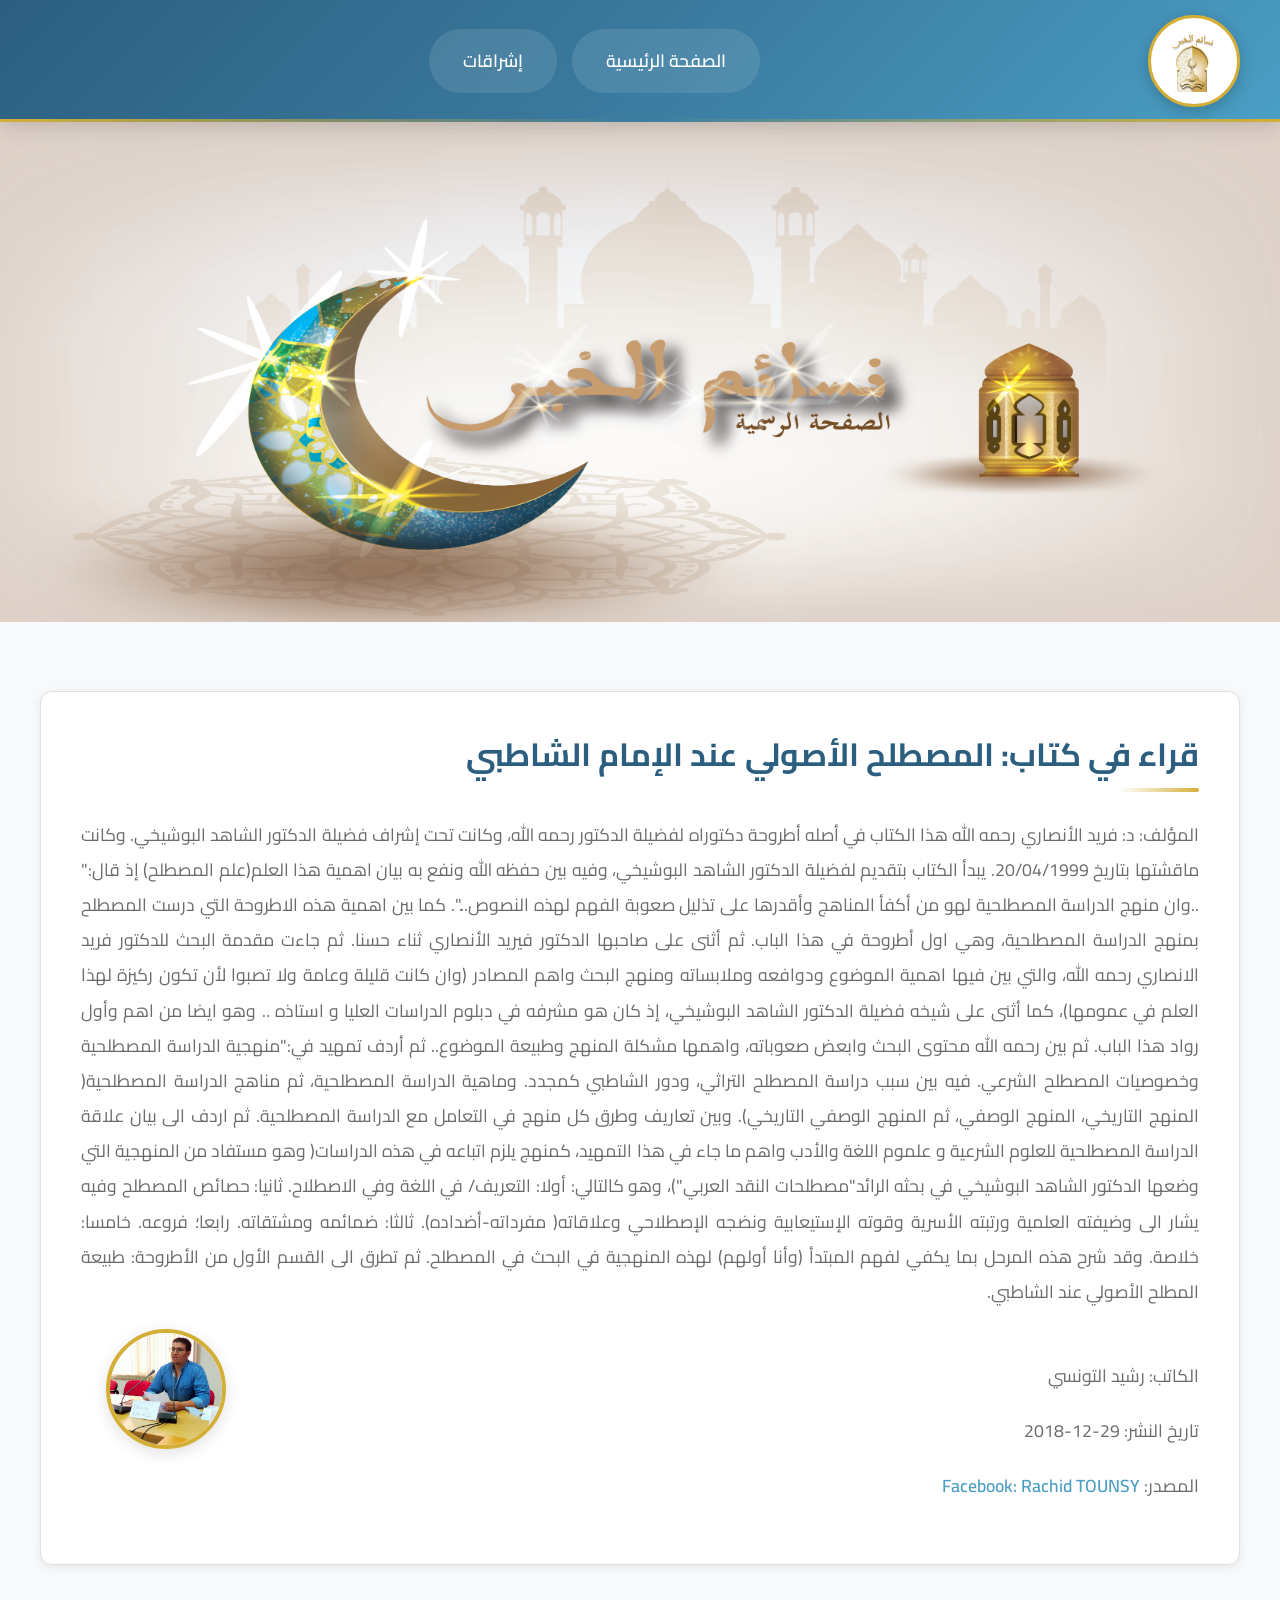
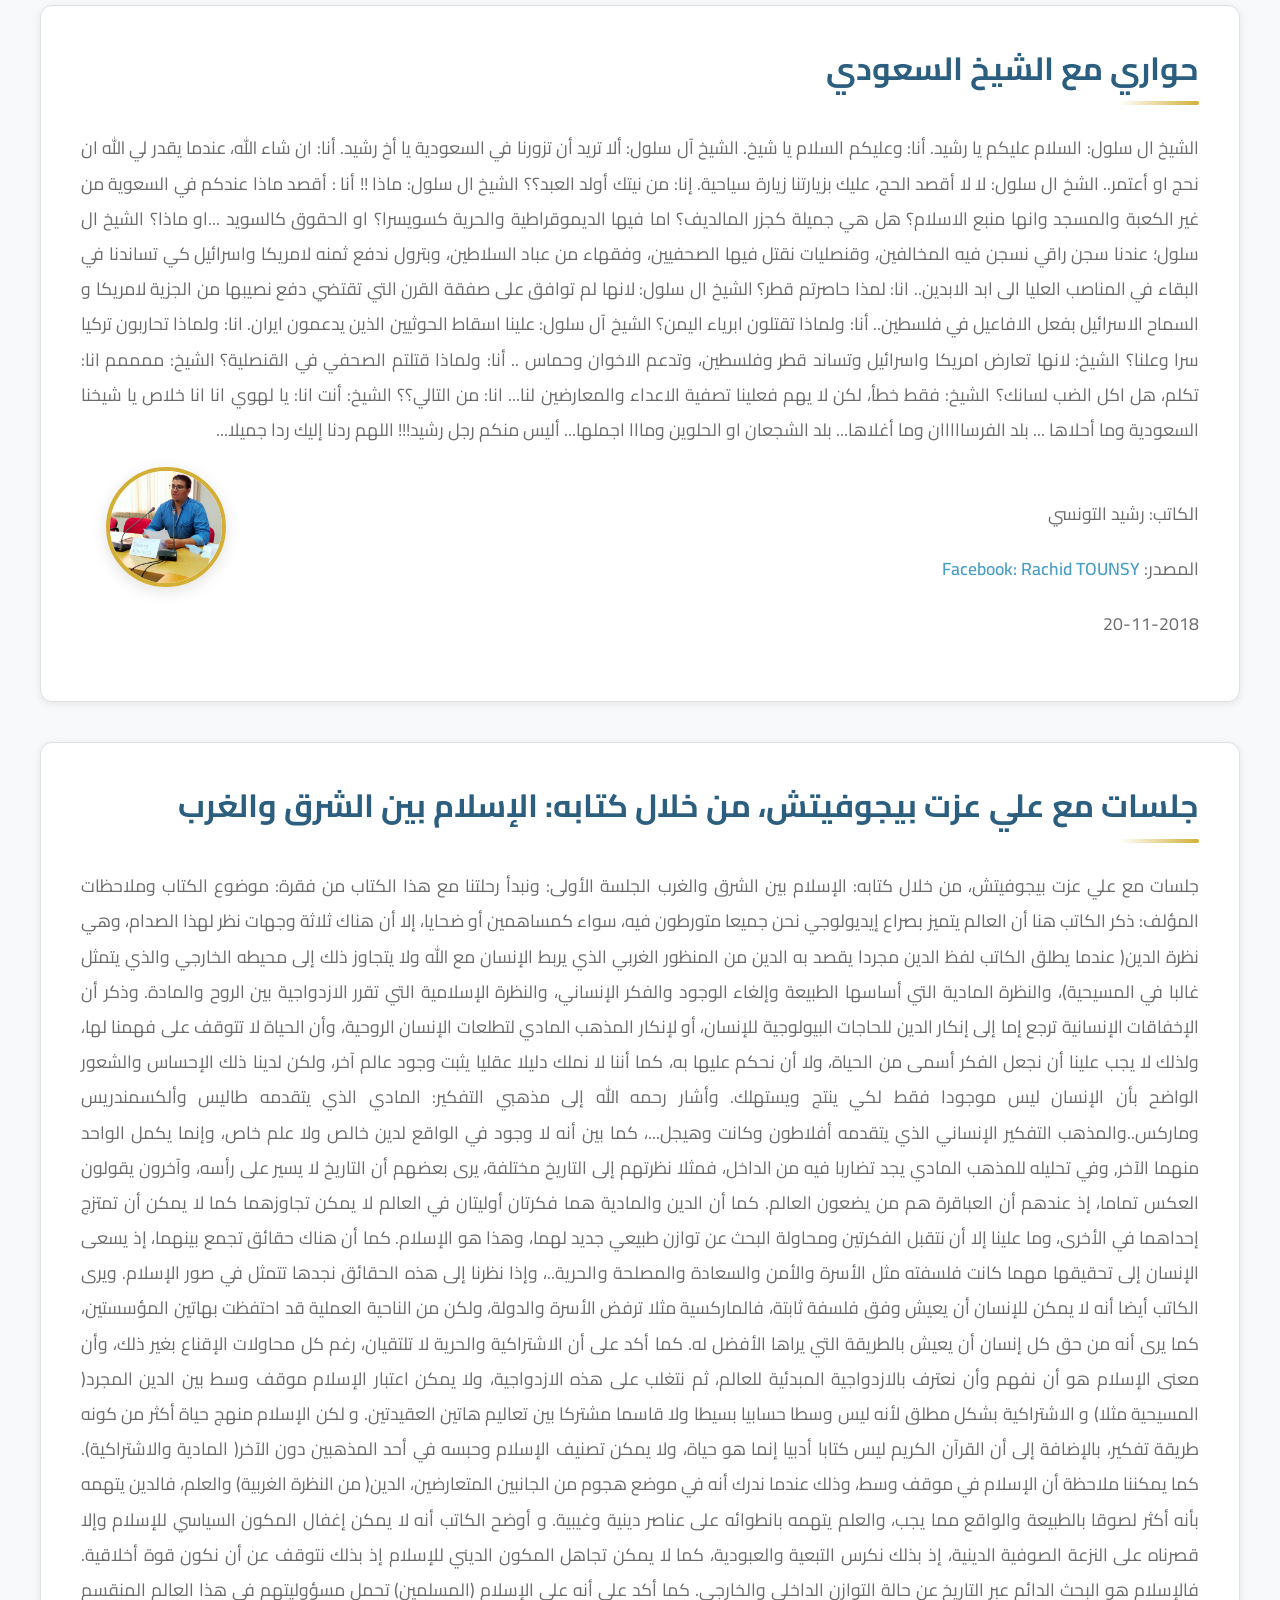
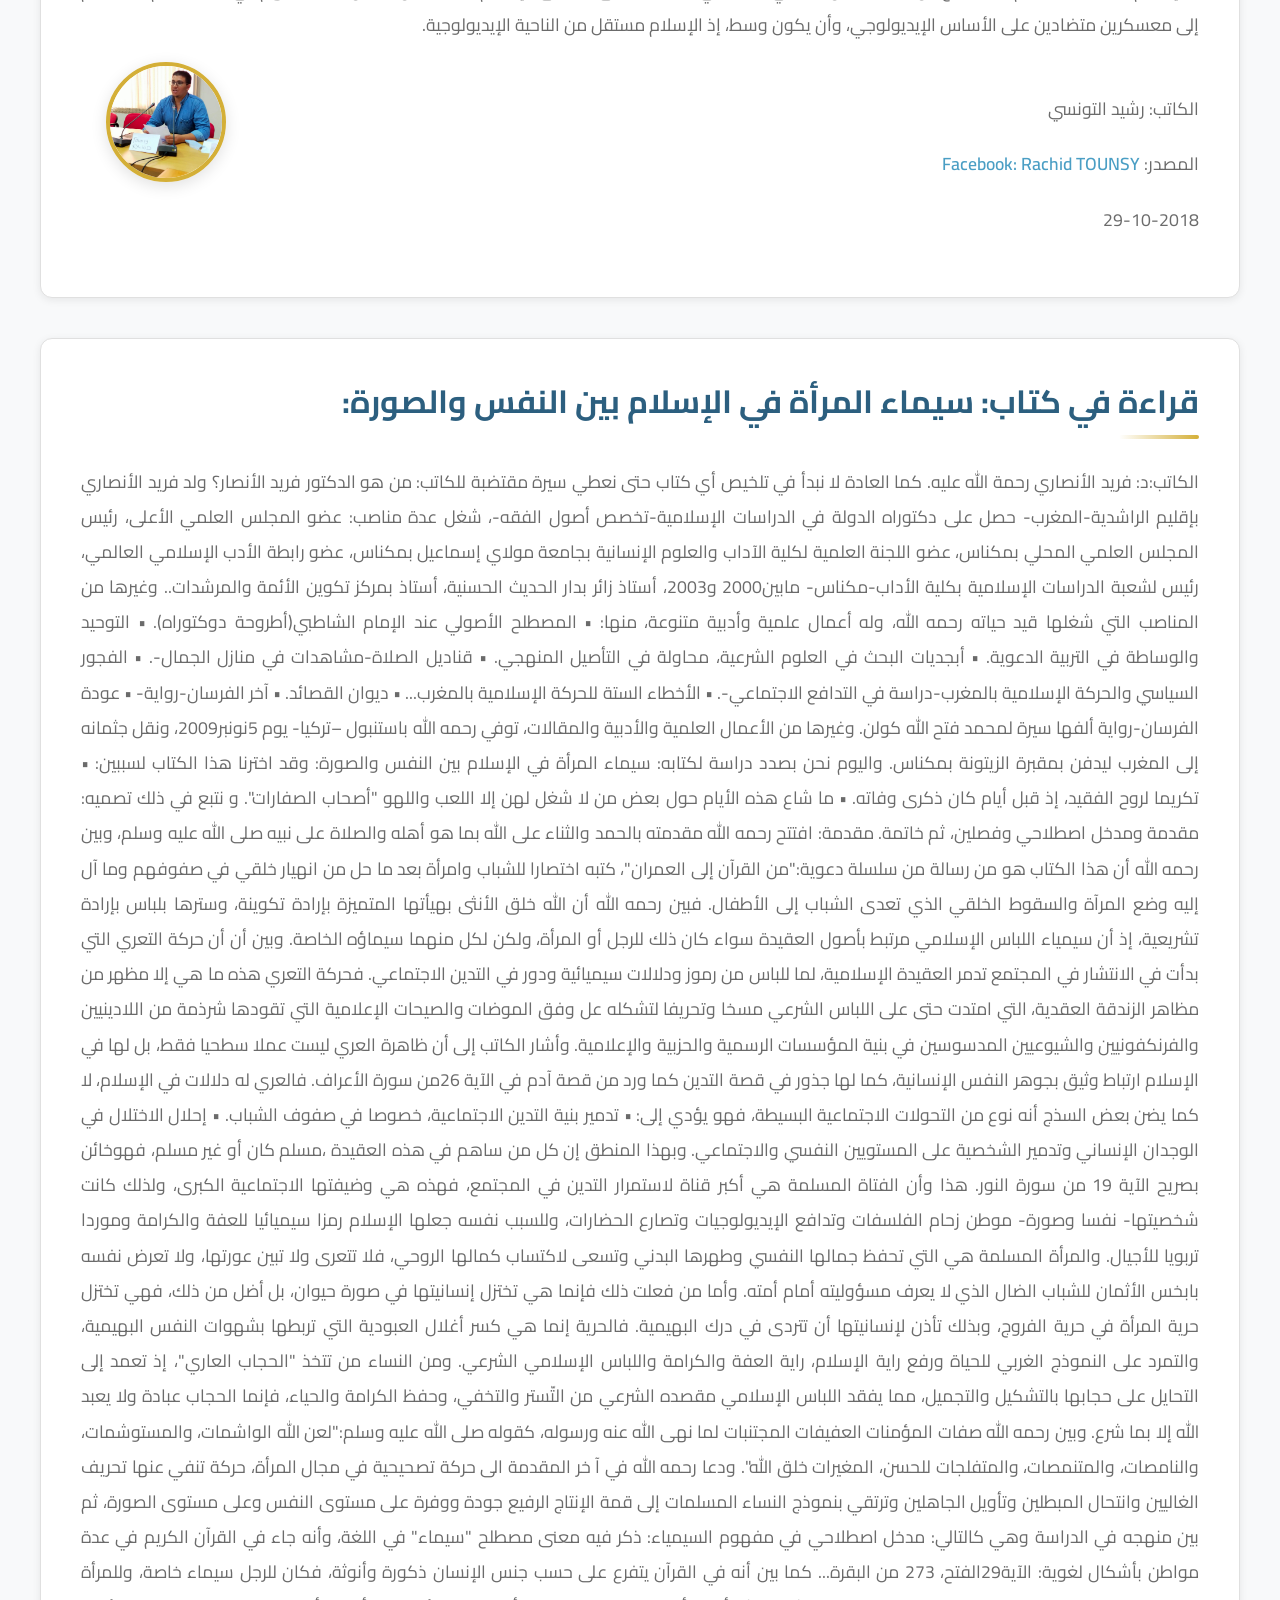
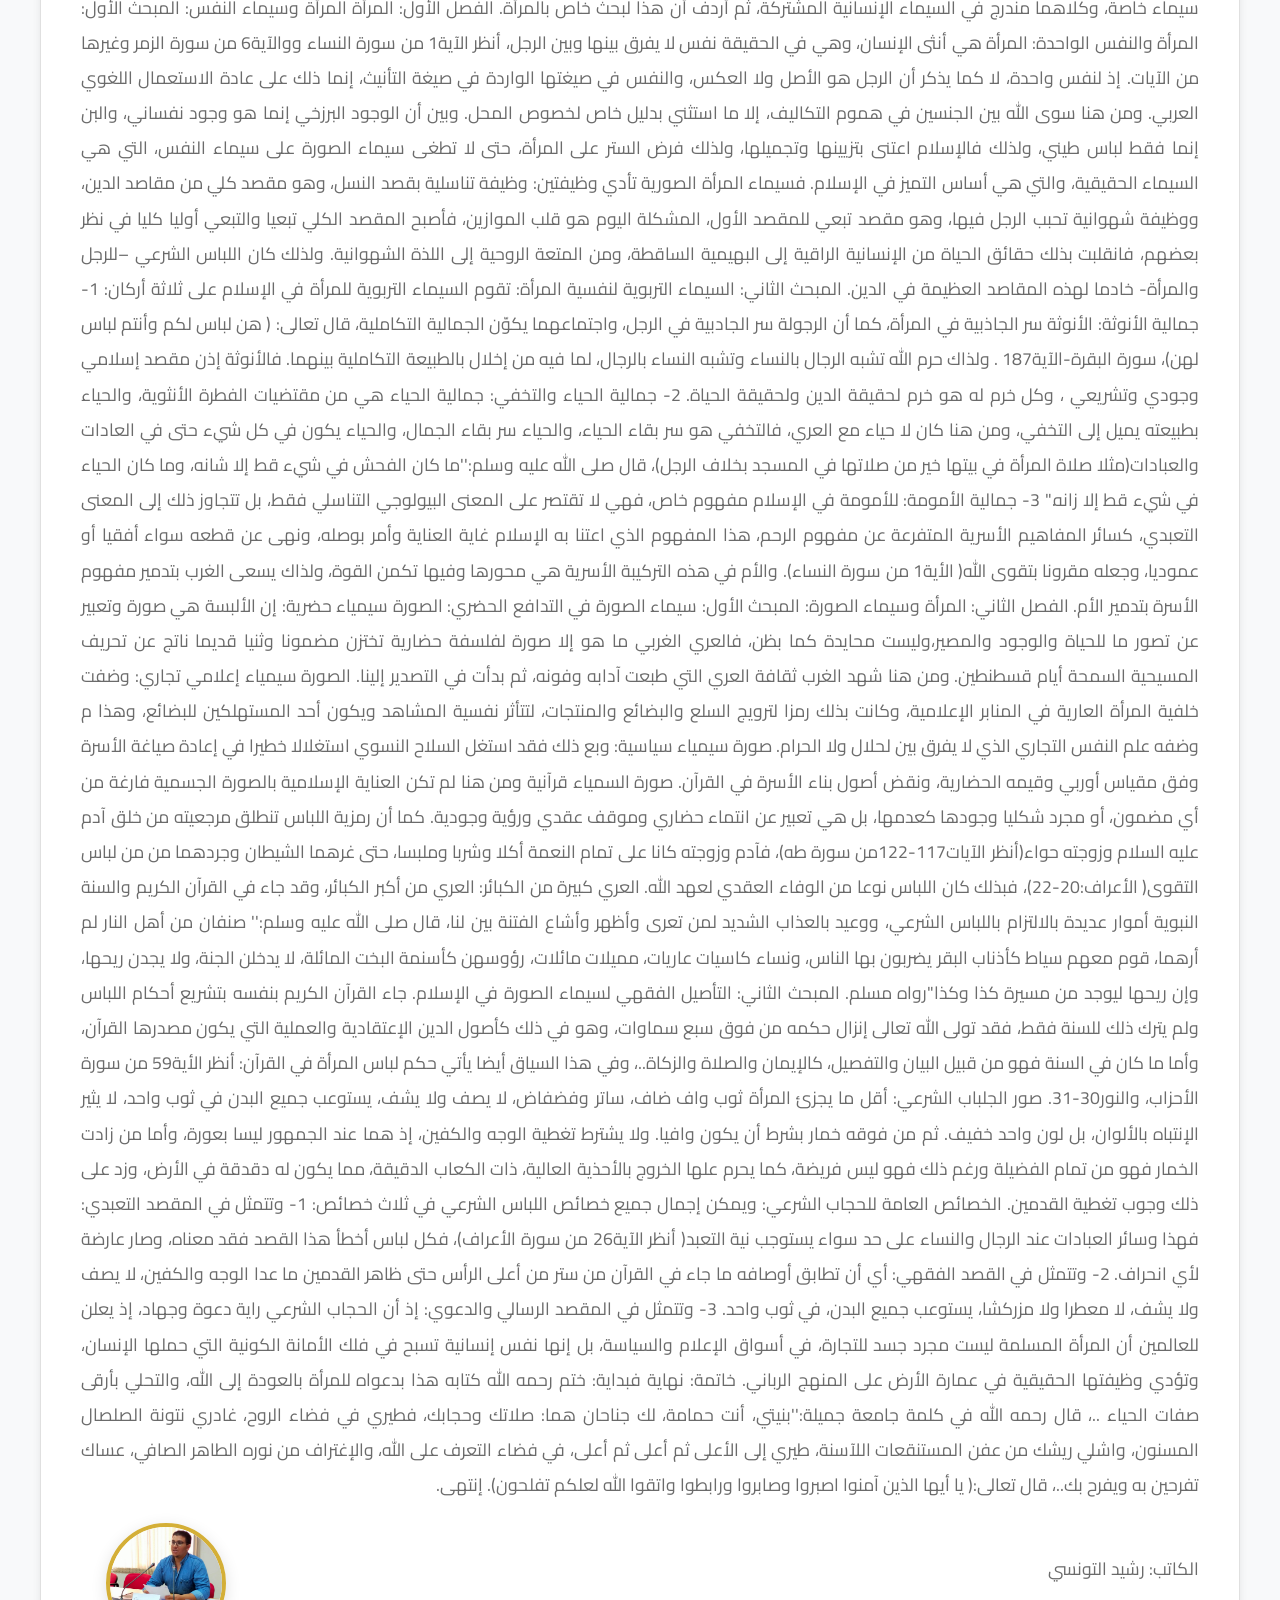
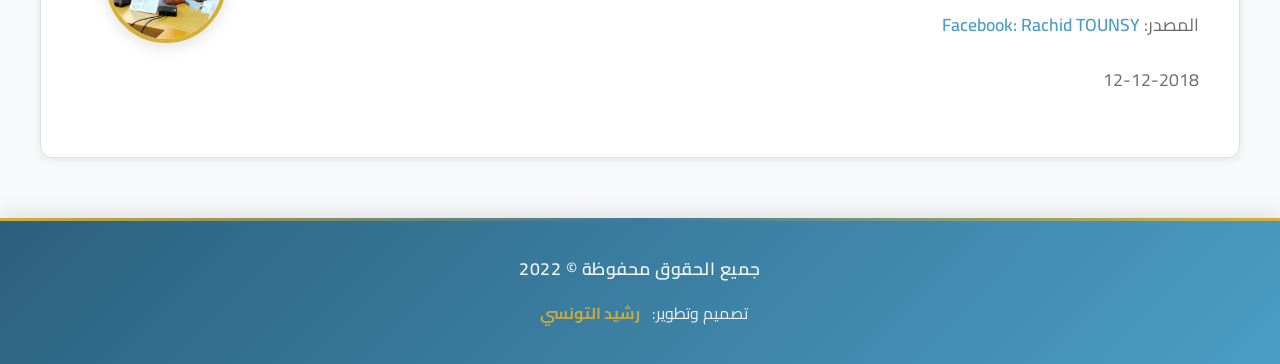
<file: index.html>
<!DOCTYPE html>
<html lang="ar">
  <head>
    <meta charset="utf-8" />
    <meta name="viewport" content="width=device-width, initial-scale=1.0" />
    <title>نسائم الخير - الصفحة الرئيسية</title>
    
    <link rel="stylesheet" href="style.css" />
    <link href="https://fonts.googleapis.com/css?family=Cairo&display=swap" rel="stylesheet" />
  </head>
  <body>
    <!-- Header Section -->
    <header id="Header">
      <samp id="Logo">
        <img src="imag/Plan2.png" id="idheaderimag_logo" alt="شعار نسائم الخير" />
      </samp>

      <nav class="class_nav">
        <ul>
          <li class="class_nav_li">
            <a class="class_nav_a" href="index.html">الصفحة الرئيسية</a>
          </li>
          <li class="class_nav_li">
            <a class="class_nav_a" href="ichra9at.html">إشراقات</a>
          </li>
        </ul>
      </nav>
    </header>

    <!-- Hero Banner -->
    <div class="nassaim-img"></div>
    <br />

    <!-- Article 1 -->
    <article>
      <h2>قراء في كتاب: المصطلح الأصولي عند الإمام الشاطبي</h2>

      <p>
        المؤلف: د: فريد الأنصاري رحمه الله هذا الكتاب في أصله أطروحة دكتوراه
        لفضيلة الدكتور رحمه الله، وكانت تحت إشراف فضيلة الدكتور الشاهد البوشيخي.
        وكانت ماقشتها بتاريخ 20/04/1999. يبدأ الكتاب بتقديم لفضيلة الدكتور
        الشاهد البوشيخي، وفيه بين حفظه الله ونفع به بيان اهمية هذا العلم(علم
        المصطلح) إذ قال:" ..وان منهج الدراسة المصطلحية لهو من أكفأ المناهج
        وأقدرها على تذليل صعوبة الفهم لهذه النصوص...". كما بين اهمية هذه
        الاطروحة التي درست المصطلح بمنهج الدراسة المصطلحية، وهي اول أطروحة في
        هذا الباب. ثم أثنى على صاحبها الدكتور فيريد الأنصاري ثناء حسنا. ثم جاءت
        مقدمة البحث للدكتور فريد الانصاري رحمه الله، والتي بين فيها اهمية
        الموضوع ودوافعه وملابساته ومنهج البحث واهم المصادر (وان كانت قليلة وعامة
        ولا تصبوا لأن تكون ركيزة لهذا العلم في عمومها)، كما أثنى على شيخه فضيلة
        الدكتور الشاهد البوشيخي، إذ كان هو مشرفه في دبلوم الدراسات العليا و
        استاذه .. وهو ايضا من اهم وأول رواد هذا الباب. ثم بين رحمه الله محتوى
        البحث وابعض صعوباته، واهمها مشكلة المنهج وطبيعة الموضوع.. ثم أردف تمهيد
        في:"منهجية الدراسة المصطلحية وخصوصيات المصطلح الشرعي. فيه بين سبب دراسة
        المصطلح التراثي، ودور الشاطبي كمجدد. وماهية الدراسة المصطلحية، ثم مناهج
        الدراسة المصطلحية( المنهج التاريخي، المنهج الوصفي، ثم المنهج الوصفي
        التاريخي). وبين تعاريف وطرق كل منهج في التعامل مع الدراسة المصطلحية. ثم
        اردف الى بيان علاقة الدراسة المصطلحية للعلوم الشرعية و علموم اللغة
        والأدب واهم ما جاء في هذا التمهيد، كمنهج يلزم اتباعه في هذه الدراسات(
        وهو مستفاد من المنهجية التي وضعها الدكتور الشاهد البوشيخي في بحثه
        الرائد"مصطلحات النقد العربي")، وهو كالتالي: أولا: التعريف/ في اللغة وفي
        الاصطلاح. ثانيا: حصائص المصطلح وفيه يشار الى وضيفته العلمية ورتبته
        الأسرية وقوته الإستيعابية ونضجه الإصطلاحي وعلاقاته( مفرداته-أضداده).
        ثالثا: ضمائمه ومشتقاته. رابعا؛ فروعه. خامسا: خلاصة. وقد شرح هذه المرحل
        بما يكفي لفهم المبتدأ (وأنا أولهم) لهذه المنهجية في البحث في المصطلح. ثم
        تطرق الى القسم الأول من الأطروحة: طبيعة المطلح الأصولي عند الشاطبي.
      </p>

      <img src="./imag/rachid tounsy.jpg" class="profile-image" alt="رشيد التونسي" />
      <br />
      <p>الكاتب: رشيد التونسي</p>
      <p>تاريخ النشر: 29-12-2018</p>
      <p>
        المصدر:
        <a href="https://m.facebook.com/story.php?story_fbid=pfbid0S6ckrGnbf45TDhXn217uF6sGHfrCuXLuDjaj9pTWjEvVvi7nddhk7JKrLHRdbyhLl&id=1711400665808641&mibextid=Nif5oz"
           target="_blank">Facebook: Rachid TOUNSY</a>
      </p>
    </article>

    <!-- Article 2 -->
    <article>
      <h2>حواري مع الشيخ السعودي</h2>
      <p>
        الشيخ ال سلول: السلام عليكم يا رشيد. أنا: وعليكم السلام يا شيخ. الشيخ آل
        سلول: ألا تريد أن تزورنا في السعودية يا أخ رشيد. أنا: ان شاء الله، عندما
        يقدر لي الله ان نحج او أعتمر.. الشخ ال سلول: لا لا أقصد الحج، عليك
        بزيارتنا زيارة سياحية. إنا: من نيتك أولد العبد؟؟ الشيخ ال سلول: ماذا !!
        أنا : أقصد ماذا عندكم في السعوية من غير الكعبة والمسجد وانها منبع
        الاسلام؟ هل هي جميلة كجزر المالديف؟ اما فيها الديموقراطية والحرية
        كسويسرا؟ او الحقوق كالسويد ...او ماذا؟ الشيخ ال سلول؛ عندنا سجن راقي
        نسجن فيه المخالفين، وقنصليات نقتل فيها الصحفيين، وفقهاء من عباد
        السلاطين، وبترول ندفع ثمنه لامريكا واسرائيل كي تساندنا في البقاء في
        المناصب العليا الى ابد الابدين.. انا: لمذا حاصرتم قطر؟ الشيخ ال سلول:
        لانها لم توافق على صفقة القرن التي تقتضي دفع نصيبها من الجزية لامريكا و
        السماح الاسرائيل بفعل الافاعيل في فلسطين.. أنا: ولماذا تقتلون ابرياء
        اليمن؟ الشيخ آل سلول: علينا اسقاط الحوثيين الذين يدعمون ايران. انا:
        ولماذا تحاربون تركيا سرا وعلنا؟ الشيخ: لانها تعارض امريكا واسرائيل
        وتساند قطر وفلسطين، وتدعم الاخوان وحماس .. أنا: ولماذا قتلتم الصحفي في
        القنصلية؟ الشيخ: ممممم انا: تكلم، هل اكل الضب لسانك؟ الشيخ: فقط خطأ، لكن
        لا يهم فعلينا تصفية الاعداء والمعارضين لنا... انا: من التالي؟؟ الشيخ:
        أنت انا: يا لهوي انا انا خلاص يا شيخنا السعودية وما أحلاها ... بلد
        الفرسااااان وما أغلاها... بلد الشجعان او الحلوين ومااا اجملها... أليس
        منكم رجل رشيد!!! اللهم ردنا إليك ردا جميلا...
      </p>

      <img src="./imag/rachid tounsy.jpg" class="profile-image" alt="رشيد التونسي" />
      <br />
      <p>الكاتب: رشيد التونسي</p>
      <p>
        المصدر: <a href="https://www.facebook.com/share/p/1FjnyvqKZg/" target="_blank">Facebook: Rachid TOUNSY</a>
      </p>
      <p>20-11-2018</p>
    </article>

    <!-- Article 3 -->
    <article>
      <h2>جلسات مع علي عزت بيجوفيتش، من خلال كتابه: الإسلام بين الشرق والغرب</h2>
      <p>
        جلسات مع علي عزت بيجوفيتش، من خلال كتابه: الإسلام بين الشرق والغرب
        الجلسة الأولى: ونبدأ رحلتنا مع هذا الكتاب من فقرة: موضوع الكتاب وملاحظات
        المؤلف: ذكر الكاتب هنا أن العالم يتميز بصراع إيديولوجي نحن جميعا متورطون
        فيه، سواء كمساهمين أو ضحايا، إلا أن هناك ثلاثة وجهات نظر لهذا الصدام،
        وهي نظرة الدين( عندما يطلق الكاتب لفظ الدين مجردا يقصد به الدين من
        المنظور الغربي الذي يربط الإنسان مع الله ولا يتجاوز ذلك إلى محيطه
        الخارجي والذي يتمثل غالبا في المسيحية)، والنظرة المادية التي أساسها
        الطبيعة وإلغاء الوجود والفكر الإنساني، والنظرة الإسلامية التي تقرر
        الازدواجية بين الروح والمادة. وذكر أن الإخفاقات الإنسانية ترجع إما إلى
        إنكار الدين للحاجات البيولوجية للإنسان، أو لإنكار المذهب المادي لتطلعات
        الإنسان الروحية، وأن الحياة لا تتوقف على فهمنا لها، ولذلك لا يجب علينا
        أن نجعل الفكر أسمى من الحياة، ولا أن نحكم عليها به، كما أننا لا نملك
        دليلا عقليا يثبت وجود عالم آخر، ولكن لدينا ذلك الإحساس والشعور الواضح
        بأن الإنسان ليس موجودا فقط لكي ينتج ويستهلك. وأشار رحمه الله إلى مذهبي
        التفكير: المادي الذي يتقدمه طاليس وألكسمندريس وماركس..والمذهب التفكير
        الإنساني الذي يتقدمه أفلاطون وكانت وهيجل...، كما بين أنه لا وجود في
        الواقع لدين خالص ولا علم خاص، وإنما يكمل الواحد منهما الآخر, وفي تحليله
        للمذهب المادي يجد تضاربا فيه من الداخل، فمثلا نظرتهم إلى التاريخ مختلفة،
        يرى بعضهم أن التاريخ لا يسير على رأسه، وآخرون يقولون العكس تماما، إذ
        عندهم أن العباقرة هم من يضعون العالم. كما أن الدين والمادية هما فكرتان
        أوليتان في العالم لا يمكن تجاوزهما كما لا يمكن أن تمتزج إحداهما في
        الأخرى، وما علينا إلا أن نتقبل الفكرتين ومحاولة البحث عن توازن طبيعي
        جديد لهما، وهذا هو الإسلام. كما أن هناك حقائق تجمع بينهما، إذ يسعى
        الإنسان إلى تحقيقها مهما كانت فلسفته مثل الأسرة والأمن والسعادة والمصلحة
        والحرية..، وإذا نظرنا إلى هذه الحقائق نجدها تتمثل في صور الإسلام. ويرى
        الكاتب أيضا أنه لا يمكن للإنسان أن يعيش وفق فلسفة ثابتة، فالماركسية مثلا
        ترفض الأسرة والدولة، ولكن من الناحية العملية قد احتفظت بهاتين المؤسستين،
        كما يرى أنه من حق كل إنسان أن يعيش بالطريقة التي يراها الأفضل له. كما
        أكد على أن الاشتراكية والحرية لا تلتقيان، رغم كل محاولات الإقناع بغير
        ذلك، وأن معنى الإسلام هو أن نفهم وأن نعترف بالازدواجية المبدئية للعالم،
        ثم نتغلب على هذه الازدواجية، ولا يمكن اعتبار الإسلام موقف وسط بين الدين
        المجرد( المسيحية مثلا) و الاشتراكية بشكل مطلق لأنه ليس وسطا حسابيا بسيطا
        ولا قاسما مشتركا بين تعاليم هاتين العقيدتين. و لكن الإسلام منهج حياة
        أكثر من كونه طريقة تفكير، بالإضافة إلى أن القرآن الكريم ليس كتابا أدبيا
        إنما هو حياة، ولا يمكن تصنيف الإسلام وحبسه في أحد المذهبين دون الآخر(
        المادية والاشتراكية). كما يمكننا ملاحظة أن الإسلام في موقف وسط، وذلك
        عندما ندرك أنه في موضع هجوم من الجانبين المتعارضين، الدين( من النظرة
        الغربية) والعلم، فالدين يتهمه بأنه أكثر لصوقا بالطبيعة والواقع مما يجب،
        والعلم يتهمه بانطوائه على عناصر دينية وغيبية. و أوضح الكاتب أنه لا يمكن
        إغفال المكون السياسي للإسلام وإلا قصرناه على النزعة الصوفية الدينية، إذ
        بذلك نكرس التبعية والعبودية، كما لا يمكن تجاهل المكون الديني للإسلام إذ
        بذلك نتوقف عن أن نكون قوة أخلاقية. فالإسلام هو البحث الدائم عبر التاريخ
        عن حالة التوازن الداخلي والخارجي. كما أكد على أنه على الإسلام (المسلمين)
        تحمل مسؤوليتهم في هذا العالم المنقسم إلى معسكرين متضادين على الأساس
        الإيديولوجي، وأن يكون وسط، إذ الإسلام مستقل من الناحية الإيديولوجية.
      </p>

      <img src="./imag/rachid tounsy.jpg" class="profile-image" alt="رشيد التونسي" />
      <br />
      <p>الكاتب: رشيد التونسي</p>
      <p>
        المصدر: <a href="https://www.facebook.com/share/p/16LC7s1non/" target="_blank">Facebook: Rachid TOUNSY</a>
      </p>
      <p>29-10-2018</p>
    </article>

    <!-- Article 4 -->
    <article>
      <h2>قراءة في كتاب: سيماء المرأة في الإسلام بين النفس والصورة:</h2>
      <p>
        الكاتب:د: فريد الأنصاري رحمة الله عليه. كما العادة لا نبدأ في تلخيص أي
        كتاب حتى نعطي سيرة مقتضبة للكاتب: من هو الدكتور فريد الأنصار؟ ولد فريد
        الأنصاري بإقليم الراشدية-المغرب- حصل على دكتوراه الدولة في الدراسات
        الإسلامية-تخصص أصول الفقه-، شغل عدة مناصب: عضو المجلس العلمي الأعلى،
        رئيس المجلس العلمي المحلي بمكناس، عضو اللجنة العلمية لكلية الآداب
        والعلوم الإنسانية بجامعة مولاي إسماعيل بمكناس، عضو رابطة الأدب الإسلامي
        العالمي، رئيس لشعبة الدراسات الإسلامية بكلية الأداب-مكناس- مابين2000
        و2003، أستاذ زائر بدار الحديث الحسنية، أستاذ بمركز تكوين الأئمة
        والمرشدات.. وغيرها من المناصب التي شغلها قيد حياته رحمه الله، وله أعمال
        علمية وأدبية متنوعة، منها: • المصطلح الأصولي عند الإمام الشاطبي(أطروحة
        دوكتوراه). • التوحيد والوساطة في التربية الدعوية. • أبجديات البحث في
        العلوم الشرعية، محاولة في التأصيل المنهجي. • قناديل الصلاة-مشاهدات في
        منازل الجمال-. • الفجور السياسي والحركة الإسلامية بالمغرب-دراسة في
        التدافع الاجتماعي-. • الأخطاء الستة للحركة الإسلامية بالمغرب... • ديوان
        القصائد. • آخر الفرسان-رواية- • عودة الفرسان-رواية ألفها سيرة لمحمد فتح
        الله كولن. وغيرها من الأعمال العلمية والأدبية والمقالات، توفي رحمه الله
        باستنبول –تركيا- يوم 5نونبر2009، ونقل جثمانه إلى المغرب ليدفن بمقبرة
        الزيتونة بمكناس. واليوم نحن بصدد دراسة لكتابه: سيماء المرأة في الإسلام
        بين النفس والصورة: وقد اخترنا هذا الكتاب لسببين: • تكريما لروح الفقيد،
        إذ قبل أيام كان ذكرى وفاته. • ما شاع هذه الأيام حول بعض من لا شغل لهن
        إلا اللعب واللهو "أصحاب الصفارات". و نتبع في ذلك تصميه: مقدمة ومدخل
        اصطلاحي وفصلين، ثم خاتمة. مقدمة: افتتح رحمه الله مقدمته بالحمد والثناء
        على الله بما هو أهله والصلاة على نبيه صلى الله عليه وسلم، وبين رحمه الله
        أن هذا الكتاب هو من رسالة من سلسلة دعوية:"من القرآن إلى العمران"، كتبه
        اختصارا للشباب وامرأة بعد ما حل من انهيار خلقي في صفوفهم وما آل إليه وضع
        المرآة والسقوط الخلقي الذي تعدى الشباب إلى الأطفال. فبين رحمه الله أن
        الله خلق الأنثى بهيأتها المتميزة بإرادة تكوينة، وسترها بلباس بإرادة
        تشريعية، إذ أن سيمياء اللباس الإسلامي مرتبط بأصول العقيدة سواء كان ذلك
        للرجل أو المرأة، ولكن لكل منهما سيماؤه الخاصة. وبين أن أن حركة التعري
        التي بدأت في الانتشار في المجتمع تدمر العقيدة الإسلامية، لما للباس من
        رموز ودلالات سيميائية ودور في التدين الاجتماعي. فحركة التعري هذه ما هي
        إلا مظهر من مظاهر الزندقة العقدية، التي امتدت حتى على اللباس الشرعي مسخا
        وتحريفا لتشكله عل وفق الموضات والصيحات الإعلامية التي تقودها شرذمة من
        اللادينيين والفرنكفونيين والشيوعيين المدسوسين في بنية المؤسسات الرسمية
        والحزبية والإعلامية. وأشار الكاتب إلى أن ظاهرة العري ليست عملا سطحيا
        فقط، بل لها في الإسلام ارتباط وثيق بجوهر النفس الإنسانية، كما لها جذور
        في قصة التدين كما ورد من قصة آدم في الآية 26من سورة الأعراف. فالعري له
        دلالات في الإسلام، لا كما يضن بعض السذج أنه نوع من التحولات الاجتماعية
        البسيطة، فهو يؤدي إلى: • تدمير بنية التدين الاجتماعية، خصوصا في صفوف
        الشباب. • إحلال الاختلال في الوجدان الإنساني وتدمير الشخصية على
        المستويين النفسي والاجتماعي. وبهذا المنطق إن كل من ساهم في هذه العقيدة
        ،مسلم كان أو غير مسلم، فهوخائن بصريح الآية 19 من سورة النور. هذا وأن
        الفتاة المسلمة هي أكبر قناة لاستمرار التدين في المجتمع، فهذه هي وضيفتها
        الاجتماعية الكبرى، ولذلك كانت شخصيتها- نفسا وصورة- موطن زحام الفلسفات
        وتدافع الإيديولوجيات وتصارع الحضارات، وللسبب نفسه جعلها الإسلام رمزا
        سيميائيا للعفة والكرامة وموردا تربويا للأجيال. والمرأة المسلمة هي التي
        تحفظ جمالها النفسي وطهرها البدني وتسعى لاكتساب كمالها الروحي، فلا تتعرى
        ولا تبين عورتها، ولا تعرض نفسه بابخس الأثمان للشباب الضال الذي لا يعرف
        مسؤوليته أمام أمته. وأما من فعلت ذلك فإنما هي تختزل إنسانيتها في صورة
        حيوان، بل أضل من ذلك، فهي تختزل حرية المرأة في حرية الفروج، وبذلك تأذن
        لإنسانيتها أن تتردى في درك البهيمية. فالحرية إنما هي كسر أغلال العبودية
        التي تربطها بشهوات النفس البهيمية، والتمرد على النموذج الغربي للحياة
        ورفع راية الإسلام، راية العفة والكرامة واللباس الإسلامي الشرعي. ومن
        النساء من تتخذ "الحجاب العاري"، إذ تعمد إلى التحايل على حجابها بالتشكيل
        والتجميل، مما يفقد اللباس الإسلامي مقصده الشرعي من التّستر والتخفي، وحفظ
        الكرامة والحياء، فإنما الحجاب عبادة ولا يعبد الله إلا بما شرع. وبين رحمه
        الله صفات المؤمنات العفيفات المجتنبات لما نهى الله عنه ورسوله، كقوله صلى
        الله عليه وسلم:"لعن الله الواشمات، والمستوشمات، والنامصات، والمتنمصات،
        والمتفلجات للحسن، المغيرات خلق الله". ودعا رحمه الله في آ خر المقدمة الى
        حركة تصحيحية في مجال المرأة، حركة تنفي عنها تحريف الغاليين وانتحال
        المبطلين وتأويل الجاهلين وترتقي بنموذج النساء المسلمات إلى قمة الإنتاج
        الرفيع جودة ووفرة على مستوى النفس وعلى مستوى الصورة، ثم بين منهجه في
        الدراسة وهي كالتالي: مدخل اصطلاحي في مفهوم السيمياء: ذكر فيه معنى مصطلح
        "سيماء" في اللغة، وأنه جاء في القرآن الكريم في عدة مواطن بأشكال لغوية:
        الآية29الفتح، 273 من البقرة... كما بين أنه في القرآن يتفرع على حسب جنس
        الإنسان ذكورة وأنوثة، فكان للرجل سيماء خاصة، وللمرأة سيماء خاصة، وكلاهما
        مندرج في السيماء الإنسانية المشتركة، ثم أردف أن هذا لبحث خاص بالمرأة.
        الفصل الأول: المرأة المرأة وسيماء النفس: المبحث الأول: المرأة والنفس
        الواحدة: المرأة هي أنثى الإنسان، وهي في الحقيقة نفس لا يفرق بينها وبين
        الرجل، أنظر الآية1 من سورة النساء ووالآية6 من سورة الزمر وغيرها من
        الآيات. إذ لنفس واحدة، لا كما يذكر أن الرجل هو الأصل ولا العكس، والنفس
        في صيغتها الواردة في صيغة التأنيث، إنما ذلك على عادة الاستعمال اللغوي
        العربي. ومن هنا سوى الله بين الجنسين في هموم التكاليف، إلا ما استثني
        بدليل خاص لخصوص المحل. وبين أن الوجود البرزخي إنما هو وجود نفساني، والبن
        إنما فقط لباس طيني، ولذلك فالإسلام اعتنى بتزيينها وتجميلها، ولذلك فرض
        الستر على المرأة، حتى لا تطغى سيماء الصورة على سيماء النفس، التي هي
        السيماء الحقيقية، والتي هي أساس التميز في الإسلام. فسيماء المرأة الصورية
        تأدي وظيفتين: وظيفة تناسلية بقصد النسل، وهو مقصد كلي من مقاصد الدين،
        ووظيفة شهوانية تحبب الرجل فيها، وهو مقصد تبعي للمقصد الأول، المشكلة
        اليوم هو قلب الموازين، فأصبح المقصد الكلي تبعيا والتبعي أوليا كليا في
        نظر بعضهم، فانقلبت بذلك حقائق الحياة من الإنسانية الراقية إلى البهيمية
        الساقطة، ومن المتعة الروحية إلى اللذة الشهوانية. ولذلك كان اللباس الشرعي
        –للرجل والمرأة- خادما لهذه المقاصد العظيمة في الدين. المبحث الثاني:
        السيماء التربوية لنفسية المرأة: تقوم السيماء التربوية للمرأة في الإسلام
        على ثلاثة أركان: 1- جمالية الأنوثة: الأنوثة سر الجاذبية في المرأة، كما
        أن الرجولة سر الجادبية في الرجل، واجتماعهما يكوّن الجمالية التكاملية،
        قال تعالى: ( هن لباس لكم وأنتم لباس لهن)، سورة البقرة-الآية187 . ولذاك
        حرم الله تشبه الرجال بالنساء وتشبه النساء بالرجال، لما فيه من إخلال
        بالطبيعة التكاملية بينهما. فالأنوثة إذن مقصد إسلامي وجودي وتشريعي ، وكل
        خرم له هو خرم لحقيقة الدين ولحقيقة الحياة. 2- جمالية الحياء والتخفي:
        جمالية الحياء هي من مقتضيات الفطرة الأنثوية، والحياء بطبيعته يميل إلى
        التخفي، ومن هنا كان لا حياء مع العري، فالتخفي هو سر بقاء الحياء، والحياء
        سر بقاء الجمال، والحياء يكون في كل شيء حتى في العادات والعبادات(مثلا
        صلاة المرأة في بيتها خير من صلاتها في المسجد بخلاف الرجل)، قال صلى الله
        عليه وسلم:''ما كان الفحش في شيء قط إلا شانه، وما كان الحياء في شيء قط
        إلا زانه." 3- جمالية الأمومة: للأمومة في الإسلام مفهوم خاص، فهي لا تقتصر
        على المعنى البيولوجي التناسلي فقط، بل تتجاوز ذلك إلى المعنى التعبدي،
        كسائر المفاهيم الأسرية المتفرعة عن مفهوم الرحم، هذا المفهوم الذي اعتنا
        به الإسلام غاية العناية وأمر بوصله، ونهى عن قطعه سواء أفقيا أو عموديا،
        وجعله مقرونا بتقوى الله( الأية1 من سورة النساء). والأم في هذه التركيبة
        الأسرية هي محورها وفيها تكمن القوة، ولذاك يسعى الغرب بتدمير مفهوم الأسرة
        بتدمير الأم. الفصل الثاني: المرأة وسيماء الصورة: المبحث الأول: سيماء
        الصورة في التدافع الحضري: الصورة سيمياء حضرية: إن الألبسة هي صورة وتعبير
        عن تصور ما للحياة والوجود والمصير،وليست محايدة كما بظن، فالعري الغربي ما
        هو إلا صورة لفلسفة حضارية تختزن مضمونا وثنيا قديما ناتج عن تحريف
        المسيحية السمحة أيام قسطنطين. ومن هنا شهد الغرب ثقافة العري التي طبعت
        آدابه وفونه، ثم بدأت في التصدير إلينا. الصورة سيمياء إعلامي تجاري: وضفت
        خلفية المرأة العارية في المنابر الإعلامية، وكانت بذلك رمزا لترويج السلع
        والبضائع والمنتجات، لتتأثر نفسية المشاهد ويكون أحد المستهلكين للبضائع،
        وهذا م وضفه علم النفس التجاري الذي لا يفرق بين لحلال ولا الحرام. صورة
        سيمياء سياسية: وبع ذلك فقد استغل السلاح النسوي استغلالا خطيرا في إعادة
        صياغة الأسرة وفق مقياس أوربي وقيمه الحضارية، ونقض أصول بناء الأسرة في
        القرآن. صورة السمياء قرآنية ومن هنا لم تكن العناية الإسلامية بالصورة
        الجسمية فارغة من أي مضمون، أو مجرد شكليا وجودها كعدمها، بل هي تعبير عن
        انتماء حضاري وموقف عقدي ورؤية وجودية. كما أن رمزية اللباس تنطلق مرجعيته
        من خلق آدم عليه السلام وزوجته حواء(أنظر الآيات117-122من سورة طه)، فآدم
        وزوجته كانا على تمام النعمة أكلا وشربا وملبسا، حتى غرهما الشيطان وجردهما
        من من لباس التقوى( الأعراف:20-22)، فبذلك كان اللباس نوعا من الوفاء
        العقدي لعهد الله. العري كبيرة من الكبائر: العري من أكبر الكبائر، وقد جاء
        في القرآن الكريم والسنة النبوية أموار عديدة بالالتزام باللباس الشرعي،
        ووعيد بالعذاب الشديد لمن تعرى وأظهر وأشاع الفتنة بين لنا، قال صلى الله
        عليه وسلم:'' صنفان من أهل النار لم أرهما، قوم معهم سياط كأذناب البقر
        يضربون بها الناس، ونساء كاسيات عاريات، مميلات مائلات، رؤوسهن كأسنمة
        البخت المائلة، لا يدخلن الجنة، ولا يجدن ريحها، وإن ريحها ليوجد من مسيرة
        كذا وكذا"رواه مسلم. المبحث الثاني: التأصيل الفقهي لسيماء الصورة في
        الإسلام. جاء القرآن الكريم بنفسه بتشريع أحكام اللباس ولم يترك ذلك للسنة
        فقط، فقد تولى الله تعالى إنزال حكمه من فوق سبع سماوات، وهو في ذلك كأصول
        الدين الإعتقادية والعملية التي يكون مصدرها القرآن، وأما ما كان في السنة
        فهو من قبيل البيان والتفصيل، كالإيمان والصلاة والزكاة..، وفي هذا السياق
        أيضا يأتي حكم لباس المرأة في القرآن: أنظر الأية59 من سورة الأحزاب،
        والنور30-31. صور الجلباب الشرعي: أقل ما يجزئ المرأة ثوب واف ضاف، ساتر
        وفضفاض، لا يصف ولا يشف، يستوعب جميع البدن في ثوب واحد، لا يثير الإنتباه
        بالألوان، بل لون واحد خفيف. ثم من فوقه خمار بشرط أن يكون وافيا. ولا
        يشترط تغطية الوجه والكفين، إذ هما عند الجمهور ليسا بعورة، وأما من زادت
        الخمار فهو من تمام الفضيلة ورغم ذلك فهو ليس فريضة، كما يحرم علها الخروج
        بالأحذية العالية، ذات الكعاب الدقيقة، مما يكون له دقدقة في الأرض، وزد
        على ذلك وجوب تغطية القدمين. الخصائص العامة للحجاب الشرعي: ويمكن إجمال
        جميع خصائص اللباس الشرعي في ثلاث خصائص: 1- وتتمثل في المقصد التعبدي:
        فهذا وسائر العبادات عند الرجال والنساء على حد سواء يستوجب نية التعبد(
        أنظر الآية26 من سورة الأعراف)، فكل لباس أخطأ هذا القصد فقد معناه، وصار
        عارضة لأي انحراف. 2- وتتمثل في القصد الفقهي: أي أن تطابق أوصافه ما جاء
        في القرآن من ستر من أعلى الرأس حتى ظاهر القدمين ما عدا الوجه والكفين، لا
        يصف ولا يشف، لا معطرا ولا مزركشا، يستوعب جميع البدن، في ثوب واحد. 3-
        وتتمثل في المقصد الرسالي والدعوي: إذ أن الحجاب الشرعي راية دعوة وجهاد،
        إذ يعلن للعالمين أن المرأة المسلمة ليست مجرد جسد للتجارة، في أسواق
        الإعلام والسياسة، بل إنها نفس إنسانية تسبح في فلك الأمانة الكونية التي
        حملها الإنسان، وتؤدي وظيفتها الحقيقية في عمارة الأرض على المنهج الرباني.
        خاتمة: نهاية فبداية: ختم رحمه الله كتابه هذا بدعواه للمرأة بالعودة إلى
        الله، والتحلي بأرقى صفات الحياء ..، قال رحمه الله في كلمة جامعة
        جميلة:''بنيتي، أنت حمامة، لك جناحان هما: صلاتك وحجابك، فطيري في فضاء
        الروح، غادري نتونة الصلصال المسنون، واشلي ريشك من عفن المستنقعات
        اللآسنة، طيري إلى الأعلى ثم أعلى ثم أعلى، في فضاء التعرف على الله،
        والإغتراف من نوره الطاهر الصافي، عساك تفرحين به ويفرح بك..، قال تعالى:(
        يا أيها الذين آمنوا اصبروا وصابروا ورابطوا واتقوا الله لعلكم تفلحون).
        إنتهى.
      </p>

      <img src="./imag/rachid tounsy.jpg" class="profile-image" alt="رشيد التونسي" />
      <br />
      <p>الكاتب: رشيد التونسي</p>
      <p>
        المصدر:
        <a href="https://www.facebook.com/1711400665808641/posts/2255968664685169/?mibextid=Nif5oz"
           target="_blank">Facebook: Rachid TOUNSY</a>
      </p>
      <p>12-12-2018</p>
    </article>

    <!-- Footer Section -->
    <footer>
      <div class="footer-content">
        <p class="footer-text">جميع الحقوق محفوظة © 2022</p>
        <p class="footer-creator">
          تصميم وتطوير: <a href="https://web.facebook.com/TounsyRachid" target="_blank">رشيد التونسي</a>
        </p>
      </div>
    </footer>

  </body>
</html>
</file>
<file: style.css>
/* ============================================
   NASSAIM WEBSITE - PROFESSIONAL CSS
   ============================================ */

/* CSS Variables */
:root {
    --primary-color: #2c5f7f;
    --secondary-color: #4a9ec4;
    --accent-color: #d4af37;
    --text-dark: #2d2d2d;
    --text-light: #6b6b6b;
    --bg-light: #f8f9fa;
    --bg-white: #ffffff;
    --border-color: #e0e0e0;
    --shadow-sm: 0 2px 8px rgba(0, 0, 0, 0.08);
    --shadow-md: 0 4px 16px rgba(0, 0, 0, 0.12);
    --shadow-lg: 0 8px 32px rgba(0, 0, 0, 0.16);
    --transition: all 0.3s ease;
    --border-radius: 12px;
}

/* Reset */
* {
    padding: 0;
    margin: 0;
    box-sizing: border-box;
}

html {
    scroll-behavior: smooth;
}

body {
    font-family: 'Cairo', 'Segoe UI', 'Arial', sans-serif;
    line-height: 1.8;
    color: var(--text-dark);
    background-color: var(--bg-light);
    direction: rtl;
}

/* Header */
header {
    position: sticky;
    top: 0;
    z-index: 1000;
    width: 100%;
    background: linear-gradient(135deg, #2c5f7f 0%, #3a7a9e 50%, #4a9ec4 100%);
    box-shadow: 0 4px 20px rgba(0, 0, 0, 0.15);
    display: flex;
    align-items: center;
    justify-content: space-between;
    padding: 15px 40px;
    min-height: 90px;
}

header::after {
    content: '';
    position: absolute;
    bottom: 0;
    left: 0;
    right: 0;
    height: 3px;
    background: linear-gradient(to right, var(--accent-color), transparent, var(--accent-color));
}

#Logo {
    width: auto;
    height: auto;
    background: white;
    padding: 8px;
    border-radius: 50%;
    display: flex;
    align-items: center;
    justify-content: center;
    transition: var(--transition);
    box-shadow: 0 4px 15px rgba(0, 0, 0, 0.2);
    border: 3px solid var(--accent-color);
    position: relative;
}

#Logo::before {
    content: '';
    position: absolute;
    inset: -5px;
    border-radius: 50%;
    padding: 2px;
    background: linear-gradient(135deg, var(--accent-color), transparent);
    -webkit-mask: linear-gradient(#fff 0 0) content-box, linear-gradient(#fff 0 0);
    -webkit-mask-composite: xor;
    mask-composite: exclude;
    opacity: 0;
    transition: var(--transition);
}

#Logo:hover::before {
    opacity: 1;
    animation: rotate 3s linear infinite;
}

#Logo:hover {
    transform: translateY(-3px) scale(1.05);
    box-shadow: 0 8px 25px rgba(212, 175, 55, 0.4);
}

#idheaderimag_logo {
    height: 70px;
    width: 70px;
    border-radius: 50%;
    object-fit: cover;
    transition: var(--transition);
}

#idheaderimag_logo:hover {
    transform: rotate(5deg);
}

@keyframes rotate {
    from {
        transform: rotate(0deg);
    }
    to {
        transform: rotate(360deg);
    }
}

/* Navigation */
.class_nav {
    flex-grow: 1;
    display: flex;
    justify-content: center;
    margin: 0 30px;
}

.class_nav ul {
    list-style: none;
    display: flex;
    gap: 15px;
    align-items: center;
}

.class_nav_li {
    display: inline-block;
}

.class_nav_a {
    text-decoration: none;
    color: #ffffff;
    font-weight: 600;
    font-size: 1.1rem;
    display: block;
    padding: 14px 32px;
    border-radius: 50px;
    transition: var(--transition);
    position: relative;
    background: rgba(255, 255, 255, 0.1);
    border: 2px solid transparent;
}

.class_nav_a::before {
    content: '';
    position: absolute;
    inset: 0;
    border-radius: 50px;
    padding: 2px;
    background: linear-gradient(135deg, var(--accent-color), rgba(255, 255, 255, 0.3));
    -webkit-mask: linear-gradient(#fff 0 0) content-box, linear-gradient(#fff 0 0);
    -webkit-mask-composite: xor;
    mask-composite: exclude;
    opacity: 0;
    transition: var(--transition);
}

.class_nav_a:hover::before {
    opacity: 1;
}

.class_nav_a:hover {
    background: rgba(255, 255, 255, 0.2);
    transform: translateY(-2px);
    box-shadow: 0 4px 15px rgba(0, 0, 0, 0.2);
}

.class_nav_a:active {
    transform: translateY(0);
}

/* Hero Banner */
.nassaim-img {
    width: 100%;
    height: 500px;
    background-image: url("imag/Plan1.png");
    background-size: cover;
    background-position: center;
    position: relative;
}

/* Articles */
article {
    background-color: var(--bg-white);
    border-radius: var(--border-radius);
    box-shadow: var(--shadow-sm);
    margin: 40px auto;
    padding: 40px;
    max-width: 1200px;
    border: 1px solid var(--border-color);
    transition: var(--transition);
    position: relative;
    overflow: hidden;
}

article::before {
    content: '';
    position: absolute;
    top: 0;
    right: 0;
    width: 5px;
    height: 100%;
    background: linear-gradient(to bottom, var(--primary-color), var(--secondary-color));
    transform: scaleY(0);
    transition: var(--transition);
}

article:hover::before {
    transform: scaleY(1);
}

article:hover {
    box-shadow: var(--shadow-lg);
    transform: translateY(-5px);
}

article h2 {
    font-size: 2rem;
    color: var(--primary-color);
    margin-bottom: 25px;
    font-weight: 700;
    line-height: 1.4;
    position: relative;
    padding-bottom: 15px;
}

article h2::after {
    content: '';
    position: absolute;
    bottom: 0;
    right: 0;
    width: 80px;
    height: 4px;
    background: linear-gradient(to left, var(--accent-color), transparent);
    border-radius: 2px;
}

article p {
    font-size: 1.1rem;
    line-height: 2;
    color: var(--text-light);
    margin-bottom: 20px;
    text-align: justify;
}

/* Profile Image */
.profile-image {
    width: 120px;
    height: 120px;
    border-radius: 50%;
    border: 4px solid var(--accent-color);
    box-shadow: var(--shadow-md);
    float: left;
    margin: 0 0 20px 25px;
    object-fit: cover;
    transition: var(--transition);
}

.profile-image:hover {
    transform: scale(1.1) rotate(5deg);
    box-shadow: var(--shadow-lg);
}

/* Links */
a {
    color: var(--secondary-color);
    text-decoration: none;
    font-weight: 600;
    transition: var(--transition);
    position: relative;
}

a::after {
    content: '';
    position: absolute;
    bottom: -2px;
    right: 0;
    width: 0;
    height: 2px;
    background-color: var(--accent-color);
    transition: width 0.3s;
}

a:hover::after {
    width: 100%;
}

a:hover {
    color: var(--primary-color);
}

/* Image Gallery */
.image-container {
    display: grid;
    grid-template-columns: repeat(auto-fit, minmax(300px, 1fr));
    gap: 30px;
    padding: 40px 20px;
    max-width: 1400px;
    margin: 0 auto;
}

.image {
    position: relative;
    overflow: hidden;
    border-radius: var(--border-radius);
    box-shadow: var(--shadow-sm);
    transition: var(--transition);
}

.image:hover {
    transform: translateY(-8px);
    box-shadow: var(--shadow-lg);
}

.image img {
    width: 100%;
    height: 350px;
    object-fit: cover;
    display: block;
    transition: var(--transition);
}

.image:hover img {
    transform: scale(1.1);
}

.image::before {
    content: "";
    position: absolute;
    top: 0;
    left: 0;
    width: 100%;
    height: 100%;
    background: linear-gradient(to bottom, transparent 0%, rgba(44, 95, 127, 0.7) 100%);
    opacity: 0;
    transition: var(--transition);
    z-index: 1;
}

.image:hover::before {
    opacity: 1;
}

/* Responsive Design */
@media only screen and (max-width: 1070px) {
    header {
        padding: 15px 25px;
        min-height: 80px;
    }
    
    #Logo {
        margin-left: 15px;
    }
    
    .class_nav {
        margin: 0 20px;
    }
    
    .class_nav ul {
        flex-wrap: wrap;
        justify-content: center;
        gap: 10px;
    }
    
    .class_nav_a {
        padding: 12px 24px;
        font-size: 1rem;
    }
    
    article {
        padding: 30px;
        margin: 30px 20px;
    }
}

@media only screen and (max-width: 940px) {
    .nassaim-img {
        height: 400px;
    }
    
    article h2 {
        font-size: 1.75rem;
    }
    
    .image-container {
        grid-template-columns: repeat(auto-fit, minmax(250px, 1fr));
        gap: 20px;
    }
}

@media only screen and (max-width: 801px) {
    header {
        padding: 12px 20px;
        flex-wrap: wrap;
        justify-content: center;
        gap: 15px;
    }
    
    #Logo {
        margin: 0;
    }
    
    #idheaderimag_logo {
        height: 60px;
        width: 60px;
    }
    
    .class_nav {
        width: 100%;
        margin: 0;
    }
    
    .class_nav ul {
        width: 100%;
        justify-content: center;
    }
    
    .class_nav_a {
        padding: 10px 20px;
        font-size: 0.95rem;
    }
    
    article {
        padding: 25px;
        margin: 25px 15px;
    }
    
    article h2 {
        font-size: 1.5rem;
    }
    
    article p {
        font-size: 1rem;
    }
    
    .profile-image {
        width: 100px;
        height: 100px;
        margin: 0 0 15px 15px;
    }
}

@media only screen and (max-width: 500px) {
    header {
        padding: 10px 15px;
        min-height: auto;
    }
    
    #Logo {
        padding: 6px;
    }
    
    #idheaderimag_logo {
        height: 55px;
        width: 55px;
    }
    
    .class_nav ul {
        flex-direction: column;
        width: 100%;
        gap: 8px;
    }
    
    .class_nav_li {
        width: 100%;
    }
    
    .class_nav_a {
        width: 100%;
        text-align: center;
        padding: 12px;
        font-size: 1rem;
    }
    
    .nassaim-img {
        height: 250px;
    }
    
    article {
        padding: 20px;
        margin: 20px 10px;
    }
    
    article h2 {
        font-size: 1.35rem;
    }
    
    .profile-image {
        float: none;
        display: block;
        margin: 0 auto 20px;
    }
    
    .image-container {
        grid-template-columns: 1fr;
        padding: 20px 10px;
    }
}

@media only screen and (orientation: landscape) and (max-width: 500px) {
    .nassaim-img {
        height: 200px;
    }
    
    header {
        padding: 8px 15px;
        min-height: 65px;
    }
    
    #Logo {
        padding: 5px;
    }
    
    #idheaderimag_logo {
        height: 50px;
        width: 50px;
    }
    
    .class_nav_a {
        padding: 8px 16px;
        font-size: 0.9rem;
    }
}

/* ============================================
   FOOTER SECTION
   ============================================ */

footer {
    background: linear-gradient(135deg, var(--primary-color) 0%, var(--secondary-color) 100%);
    color: #ffffff;
    text-align: center;
    padding: 35px 20px;
    margin-top: 60px;
    position: relative;
    box-shadow: 0 -4px 20px rgba(0, 0, 0, 0.1);
}

footer::before {
    content: '';
    position: absolute;
    top: 0;
    left: 0;
    right: 0;
    height: 3px;
    background: linear-gradient(to right, var(--accent-color), transparent, var(--accent-color));
}

.footer-content {
    max-width: 1200px;
    margin: 0 auto;
}

.footer-text {
    font-size: 1.1rem;
    font-weight: 600;
    letter-spacing: 0.5px;
    margin: 0 0 12px 0;
    opacity: 0.95;
}

.footer-creator {
    font-size: 1rem;
    font-weight: 400;
    margin: 0;
    opacity: 0.9;
}

.footer-creator a {
    color: var(--accent-color);
    text-decoration: none;
    font-weight: 700;
    transition: var(--transition);
    padding: 2px 8px;
    border-radius: 4px;
    display: inline-block;
}

.footer-creator a:hover {
    color: #ffffff;
    background-color: rgba(212, 175, 55, 0.2);
    transform: translateY(-2px);
}

/* Responsive Footer */
@media only screen and (max-width: 768px) {
    footer {
        padding: 28px 15px;
    }
    
    .footer-text {
        font-size: 1rem;
    }
    
    .footer-creator {
        font-size: 0.95rem;
    }
}

@media only screen and (max-width: 500px) {
    footer {
        padding: 25px 15px;
    }
    
    .footer-text {
        font-size: 0.95rem;
    }
    
    .footer-creator {
        font-size: 0.9rem;
    }
}

/* Print Styles */
#idPrint {
    display: none;
}

@media print {
    body {
        background-color: white;
        color: black;
    }
    
    header,
    .class_nav,
    .nassaim-img {
        display: none;
    }
    
    #idPrint {
        display: block;
        margin-bottom: 20px;
        font-size: 14px;
    }
    
    article {
        box-shadow: none;
        border: 1px solid #ddd;
        page-break-inside: avoid;
        margin-bottom: 30px;
    }
    
    a {
        color: black;
        text-decoration: underline;
    }
    
    .profile-image {
        filter: grayscale(100%);
    }
}

/* Accessibility */
*:focus {
    outline: 3px solid var(--accent-color);
    outline-offset: 2px;
}

@media (prefers-reduced-motion: reduce) {
    *,
    *::before,
    *::after {
        animation-duration: 0.01ms !important;
        animation-iteration-count: 1 !important;
        transition-duration: 0.01ms !important;
    }
}
</file>
